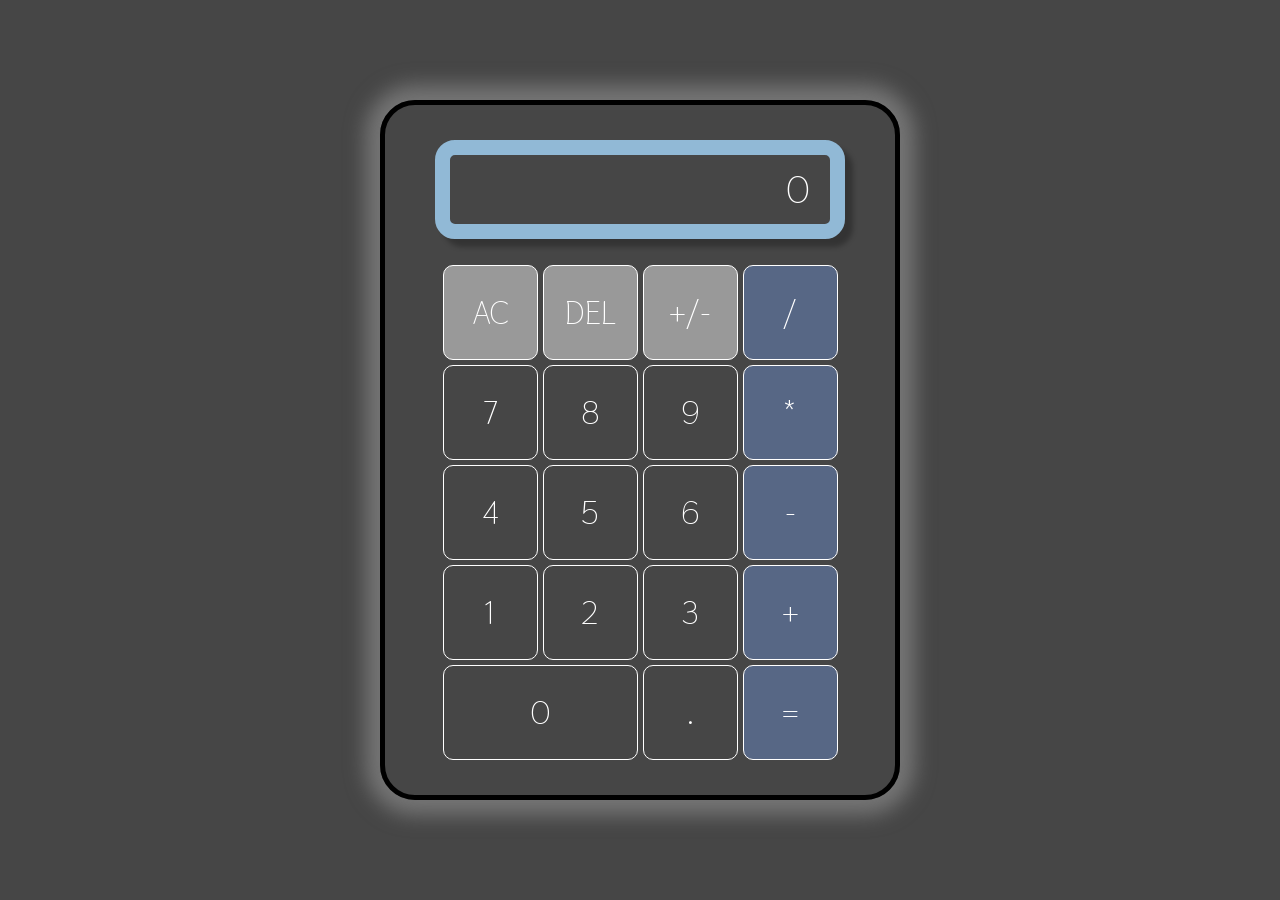
<file: index.html>
<!DOCTYPE html>
<html lang="en">
    <head>
        <meta charset="UTF-8" />
        <meta http-equiv="X-UA-Compatible" content="IE=edge" />
        <meta name="viewport" content="width=device-width, initial-scale=1.0" />
        <link rel="stylesheet" href="style.css" />
        <title>Calculator</title>
    </head>
    <body>
        <div class="calculator">
            <div class="display" dir="rtl"></div>
            <div class="buttons">
                <button title="Delete" data-key="Delete" class="special">AC</button>
                <button title="Backspace" data-key="Backspace" class="special">DEL</button>
                <button title="!" data-key="!" class="special">+/-</button>
                <button title="/" data-key="/" class="operator">/</button>
                <button title="7" data-key="7" class="number">7</button>
                <button title="8" data-key="8" class="number">8</button>
                <button title="9" data-key="9" class="number">9</button>
                <button title="*" data-key="*" class="operator">*</button>
                <button title="4" data-key="4" class="number">4</button>
                <button title="5" data-key="5" class="number">5</button>
                <button title="6" data-key="6" class="number">6</button>
                <button title="-" data-key="-" class="operator">-</button>
                <button title="1" data-key="1" class="number">1</button>
                <button title="2" data-key="2" class="number">2</button>
                <button title="3" data-key="3" class="number">3</button>
                <button title="+" data-key="+" class="operator">+</button>
                <button title="0" data-key="0" class="number zero">0</button>
                <button title="." data-key="." class="number">.</button>
                <button title="=" data-key="=" class="operator">=</button>
            </div>
        </div>
        <script src="main.js"></script>
    </body>
</html>
</file>
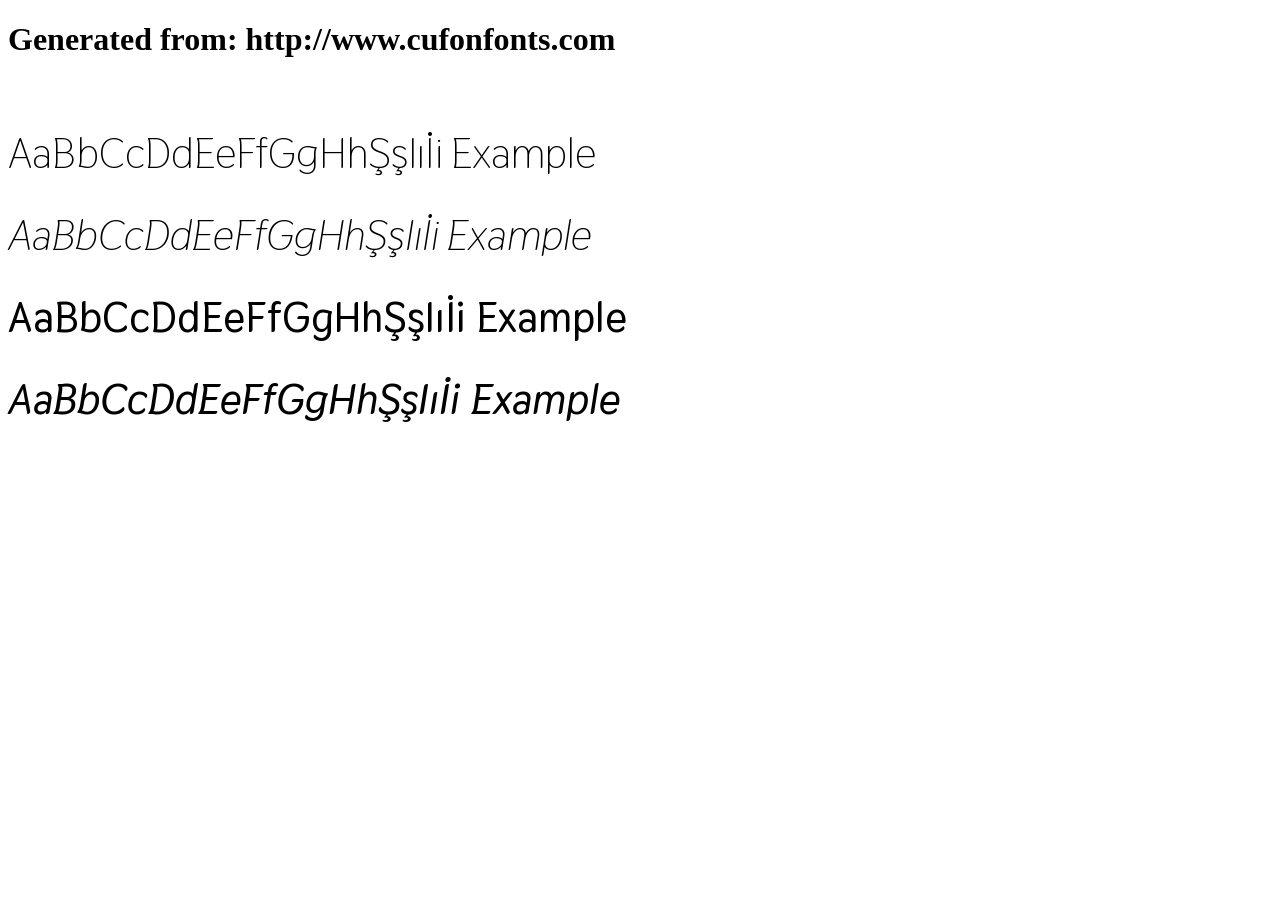
<file: fonts/example.html>
<!DOCTYPE html>
<html xmlns="http://www.w3.org/1999/xhtml">
<head>
    <meta http-equiv="Content-Type" content="text/html; charset=utf-8"/>
    <link rel="stylesheet" type="text/css"
          href="style.css"/>
</head>

<body>

<h1>Generated from: http://www.cufonfonts.com</h1><br/>
<h1 style="font-family:'Thasadith Regular';font-weight:normal;font-size:42px">AaBbCcDdEeFfGgHhŞşIıİi Example</h1>
<h1 style="font-family:'Thasadith Italic';font-weight:normal;font-size:42px">AaBbCcDdEeFfGgHhŞşIıİi Example</h1>
<h1 style="font-family:'Thasadith Bold';font-weight:normal;font-size:42px">AaBbCcDdEeFfGgHhŞşIıİi Example</h1>
<h1 style="font-family:'Thasadith Bold Italic';font-weight:normal;font-size:42px">AaBbCcDdEeFfGgHhŞşIıİi Example</h1>


</body>
</html>
</file>
<file: style.css>
@import url(./fonts/style.css);

* {
    box-sizing: border-box;
    margin: 0;
    padding: 0;
}

body {
    display: flex;
    justify-content: center;
    align-items: center;
    background-color: #464646;
    min-height: 100vh;
}

.calculator {
    font-family: "Thasadith Regular", sans-serif;
    font-size: 32px;
    color: #fff;
    height: 700px;
    width: 520px;
    border: 5px solid black;
    border-radius: 35px;
    padding: 35px 50px;
    box-shadow: 0 0 20px 15px #858585bb;
    display: flex;
    flex-direction: column;
    justify-content: space-between;
}

.display {
    font-size: 38px;
    border: 15px solid #91b9d6;
    border-radius: 20px;
    padding: 10px 20px;
    box-shadow: 8px 8px 5px #0004;
}

.buttons {
    display: grid;
    grid-template-columns: repeat(4, 95px);
    gap: 5px;
    width: fit-content;
    margin: 0 auto;
}

button {
    font-family: "Thasadith Regular", sans-serif;
    font-size: 32px;
    color: #fff;
    cursor: pointer;
    border: 1px solid #fff;
    width: 95px;
    aspect-ratio: 1;
    border-radius: 10px;
    padding: 10px;
}

.zero {
    grid-column: 1 / span 2;
    aspect-ratio: 0;
    width: 100%;
}

.calculator,
.number {
    background-color: transparent;
}

.special {
    background-color: #999999;
}

.operator {
    background-color: #576785;
}
</file>
<file: fonts/style.css>
/* #### Generated By: http://www.cufonfonts.com #### */

    @font-face {
    font-family: 'Thasadith Regular';
    font-style: normal;
    font-weight: normal;
    src: local('Thasadith Regular'), url('Thasadith-Regular.woff') format('woff');
    }
    

    @font-face {
    font-family: 'Thasadith Italic';
    font-style: normal;
    font-weight: normal;
    src: local('Thasadith Italic'), url('Thasadith-Italic.woff') format('woff');
    }
    

    @font-face {
    font-family: 'Thasadith Bold';
    font-style: normal;
    font-weight: normal;
    src: local('Thasadith Bold'), url('Thasadith-Bold.woff') format('woff');
    }
    

    @font-face {
    font-family: 'Thasadith Bold Italic';
    font-style: normal;
    font-weight: normal;
    src: local('Thasadith Bold Italic'), url('Thasadith-BoldItalic.woff') format('woff');
    }
</file>
